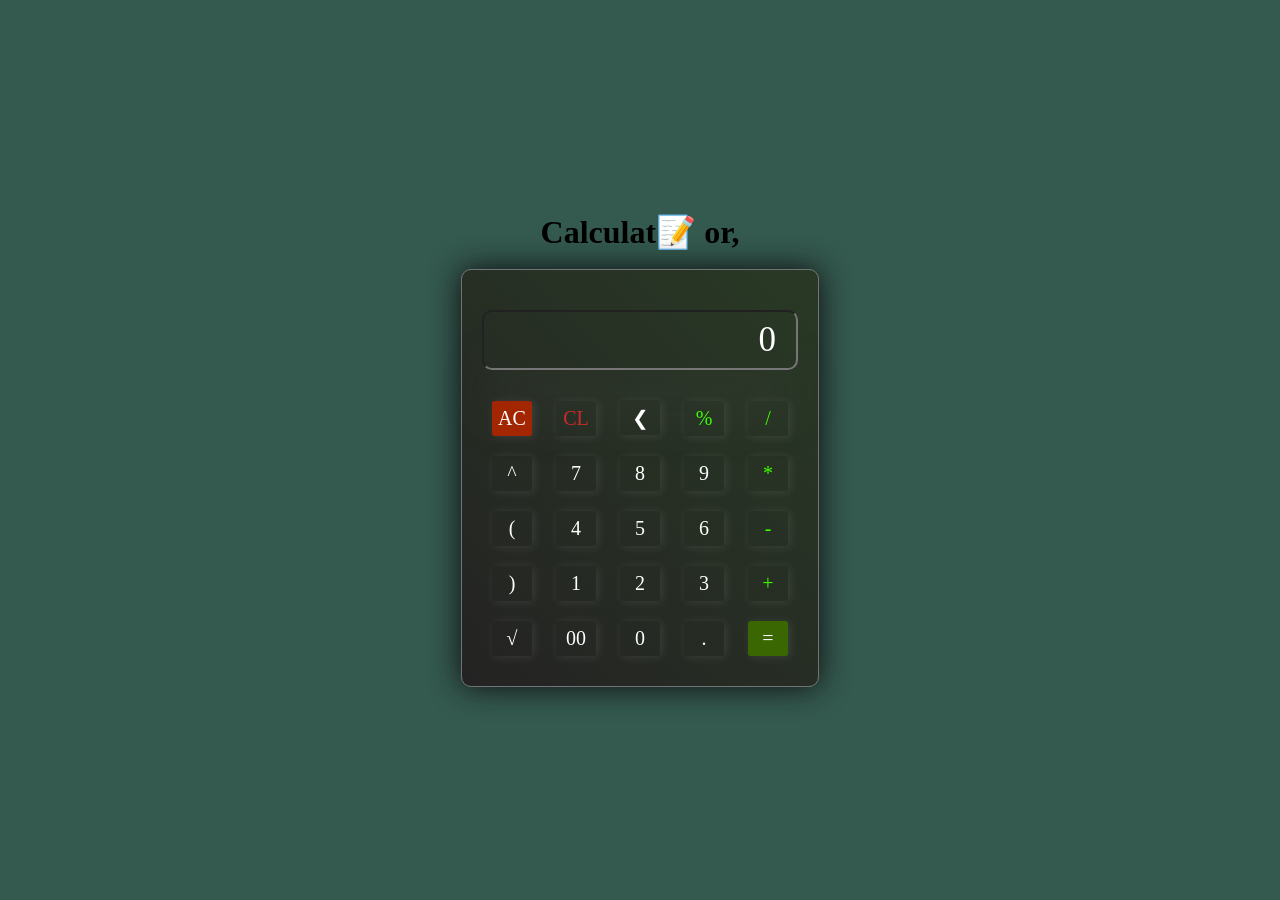
<file: index.html>
<!DOCTYPE html>
<html lang="en">
  <head>
    <meta http-equiv="Content-Type" content="text/html; charset=utf-8" />
    <meta
      name="description"
      content="This is a beginner project using HTML,CSS and JavaScript. It is still under development."
    />
    <meta http-equiv="X-UA-Compatible" content="IE=edge" />
    <meta name="viewport" content="width=device-width, initial-scale=1" />
    <link rel="stylesheet" href="assets/style.css" type="text/css" />
    <title>Calculator</title>
  </head>

  <body>
    <div>
      <h1>Calculat📝 or,</h1>
      <br />
    </div>

    <div class="calculator">
      <div id="displayScreen">
        <input type="text" placeholder="0" id="screen" />
      </div>
      <div>
        <button id="allclr">AC</button>
        <button id="clr">CL</button>
        <button>&#10094;</button>
        <button class="a_op">%</button>
        <button class="a_op">/</button>
      </div>
      <div>
        <button>^</button>
        <button>7</button>
        <button>8</button>
        <button>9</button>
        <button class="a_op">*</button>
      </div>
      <div>
        <button>(</button>
        <button>4</button>
        <button>5</button>
        <button>6</button>
        <button class="a_op">-</button>
      </div>
      <div>
        <button>)</button>
        <button>1</button>
        <button>2</button>
        <button>3</button>
        <button class="a_op">+</button>
      </div>
      <div>
        <button>&radic;</button>
        <button>00</button>
        <button>0</button>
        <button>.</button>
        <button id="equalbtn">=</button>
      </div>
    </div>
    <!-- custom javascript -->
    <script src="assets/main.js" type="text/javascript"></script>
  </body>
</html>
</file>
<file: assets/style.css>
* {
  margin: 0;
  box-sizing: border-box;
  padding: 0;
  font-family: "Times New Roman", Times, serif, sans-serif;
}
html {
  scroll-behavior: smooth;
}
body {
  background: #34594e;
  display: flex;
  flex-direction: column;
  width: 100%;
  height: 100vh;
  justify-content: center;
  align-items: center;
}
h1 {
  text-align: center;
}
.calculator {
  border: 1px solid #717377;
  border-radius: 10px;
  padding: 20px;
  background: linear-gradient(45deg, #242323, #293925);
  box-shadow: 0px 0px 30px rgb(13, 13, 14);
}
/* ---------------display---------------- */
.calculator input {
  width: 60px;
  height: 60px;
  padding: 20px;
  border-radius: 10px;

  background: transparent;
  box-shadow: 0px 50px 50px rgba(84, 84, 84, 0.1);
  font-size: 35px;
  text-align: right;
  cursor: pointer;
}
#displayScreen {
  display: flex;
  justify-content: flex-end;

  margin: 20px 0;
}
#screen {
  flex: 1;
  color: #ffffff;
}

input::placeholder {
  color: #ffffff;
}
/*---------------------- buttons------------------- */
button {
  border: none;
  width: 40px;
  height: 35px;
  margin: 10px;
  border-radius: 8%;
  background: transparent;
  font-size: 20px;
  box-shadow: 2px 1px 10px rgba(255, 255, 255, 0.1);
  cursor: pointer;
  color: #fff;
}

#equalbtn {
  background-color: rgb(59, 103, 3);
}
#allclr {
  background-color: #a32603;
}
#clr {
  color: #e32a2add;
}
.a_op {
  color: #3cff00;
}
</file>
